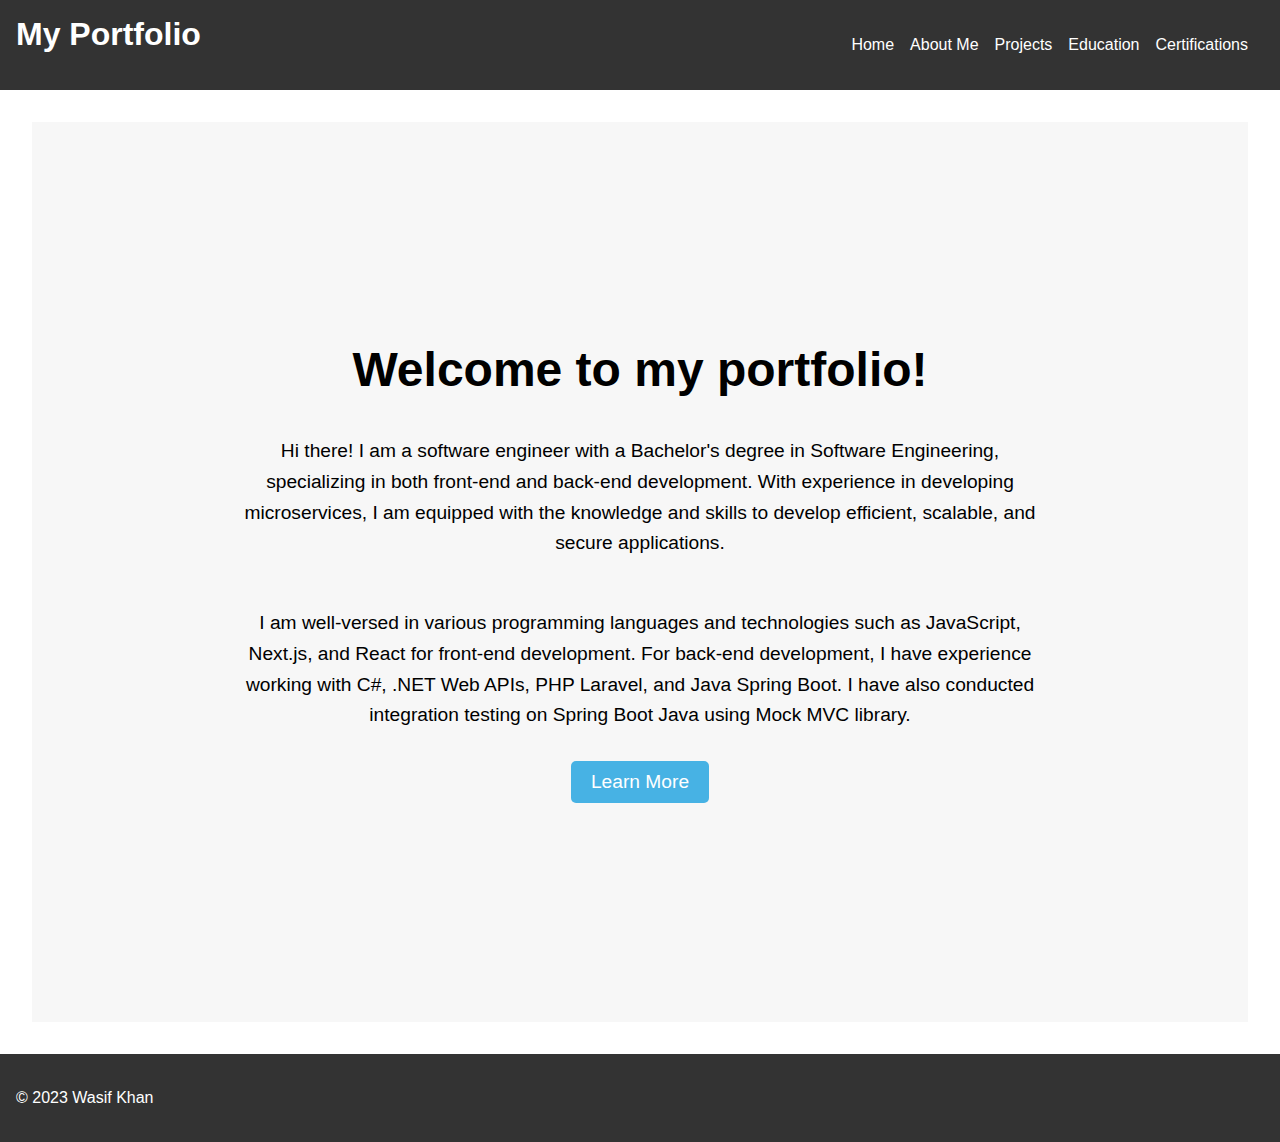
<file: index.html>
<!DOCTYPE html>
<html>
<head>
    <meta charset="UTF-8">
    <title>Home</title>
    <link rel="stylesheet" href="style.css">
    <style>
        /* Additional CSS styling for the index page */
        .intro {
            display: flex;
            flex-direction: column;
            align-items: center;
            justify-content: center;
            height: 100vh;
            background-color: #f7f7f7;
            text-align: center;
            padding: 0 20px;
        }
        .intro h1 {
            font-size: 3rem;
            margin-bottom: 20px;
        }
        .intro p {
            font-size: 1.2rem;
            line-height: 1.6;
            max-width: 800px;
            margin-bottom: 30px;
        }
        .intro button {
            font-size: 1.2rem;
            padding: 10px 20px;
            background-color: #47b2e4;
            border: none;
            color: white;
            border-radius: 5px;
            cursor: pointer;
            transition: background-color 0.2s ease;
        }
        .intro button:hover {
            background-color: #3c8dc3;
        }
    </style>
</head>
<body>
    <header>
        <nav>
            <h1>My Portfolio</h1>
            <ul>
                <li><a href="index.html">Home</a></li>
                <li><a href="about.html">About Me</a></li>
                <li><a href="projects.html">Projects</a></li>
                <li><a href="education.html">Education</a></li>
                <li><a href="certifications.html">Certifications</a></li>

            </ul>
        </nav>
    </header>
    <main>
        <div class="intro">
            <h1>Welcome to my portfolio!</h1>
            <p>Hi there! I am a software engineer with a Bachelor's degree in Software Engineering, specializing in both front-end and back-end development. With experience in developing microservices, I am equipped with the knowledge and skills to develop efficient, scalable, and secure applications.</p>
            <p>I am well-versed in various programming languages and technologies such as JavaScript, Next.js, and React for front-end development. For back-end development, I have experience working with C#, .NET Web APIs, PHP Laravel, and Java Spring Boot. I have also conducted integration testing on Spring Boot Java using Mock MVC library.</p>
        <button>Learn More</button>
        </div>
    </main>
    <footer>
        <p>&copy; 2023 Wasif Khan</p>
    </footer>
</body>
</html>
</file>
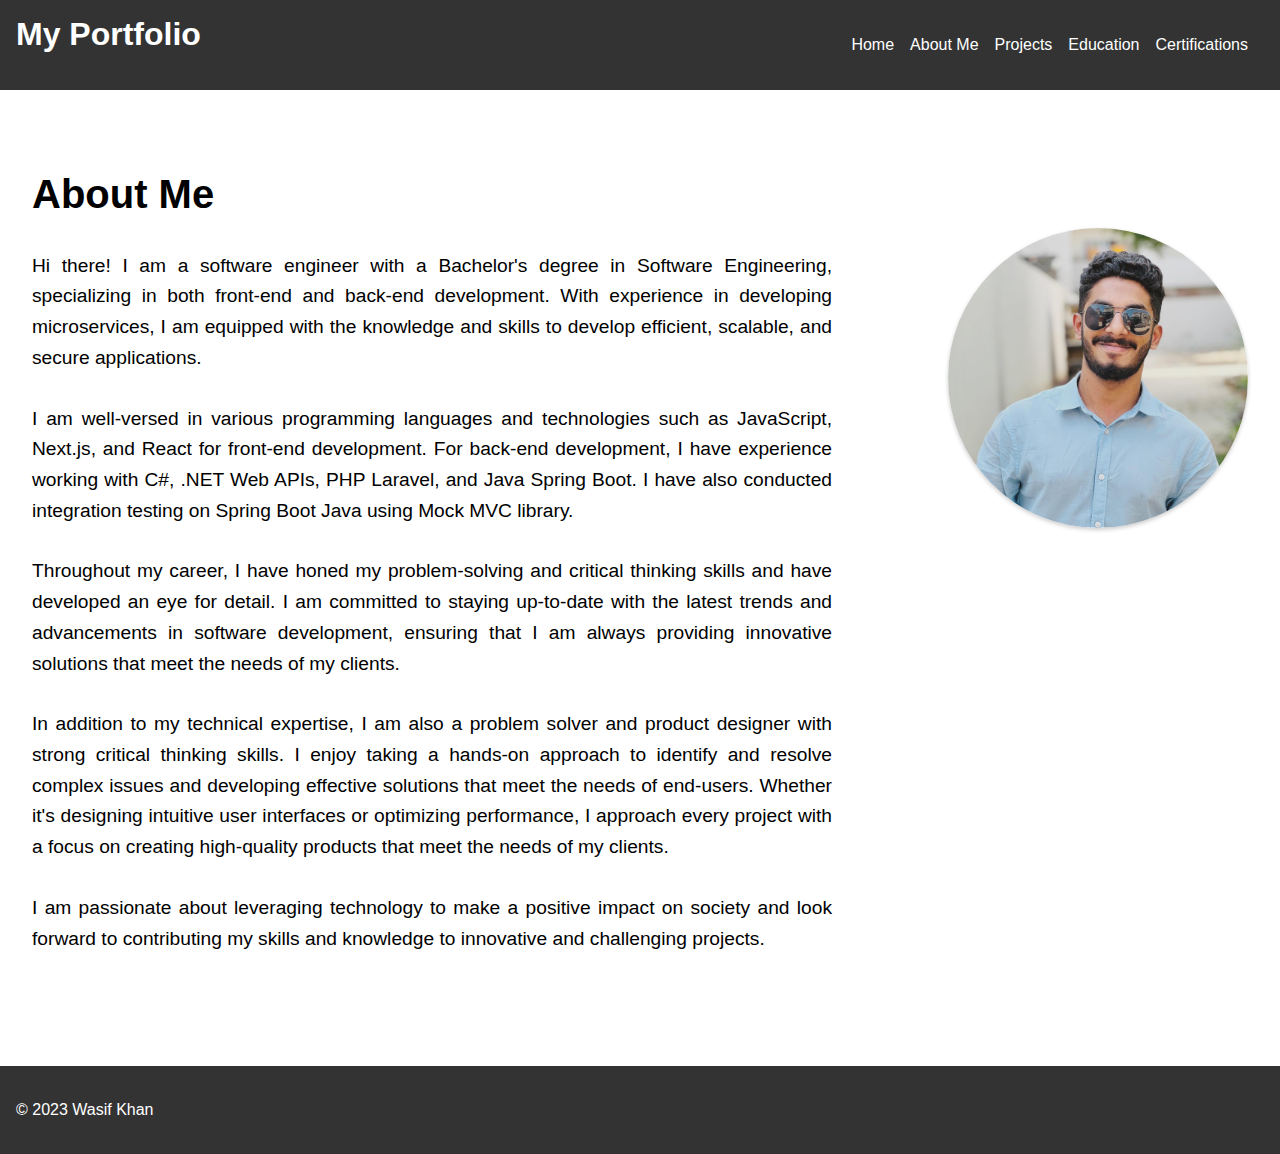
<file: about.html>
<!DOCTYPE html>
<html>

<head>
    <meta charset="UTF-8">
    <title>About Me</title>
    <link rel="stylesheet" href="style.css">
    <style>
        /* Additional CSS styling for the about me page */
        .about {
            display: flex;
            flex-direction: row;
            align-items: center;
            margin-top: 50px;
            margin-bottom: 50px;
        }

        .about-content {
            flex: 1;
            padding-right: 50px;
        }

        .about h2 {
            font-size: 2.5rem;
            margin-top: 0;
        }

        .about p {
            font-size: 1.2rem;
            line-height: 1.6;
            max-width: 800px;
            text-align: justify;
            margin-bottom: 30px;
        }

        .about img {
            width: 300px;
            height: 300px;
            object-fit: cover;
            object-position: center;
            border-radius: 50%;
            box-shadow: 0px 2px 4px rgba(0, 0, 0, 0.2);
            margin-bottom: 400px;
        }

        .about ul {
            list-style: none;
            display: flex;
            flex-wrap: wrap;
            justify-content: center;
            margin: 0;
            padding: 0;
        }

        .about li {
            margin: 10px;
            width: 300px;
            height: 200px;
            background-color: #f7f7f7;
            box-shadow: 0px 2px 4px rgba(0, 0, 0, 0.2);
            border-radius: 5px;
            overflow: hidden;
        }

        .about li img {
            width: 100%;
            height: 100%;
            object-fit: cover;
            object-position: center;
        }

        .about li h3 {
            font-size: 1.5rem;
            margin-top: 0;
            padding: 10px;
        }

        .about li p {
            font-size: 1rem;
            margin: 0;
            padding: 10px;
            text-align: justify;
        }

        .about li a {
            display: block;
            margin-top: auto;
            padding: 10px;
            background-color: #47b2e4;
            color: white;
            text-align: center;
            text-decoration: none;
            border-radius: 0 0 5px 5px;
            transition: background-color 0.2s ease;
        }

        .about li a:hover {
            background-color: #3c8dc3;
        }
    </style>
</head>

<body>
    <header>
        <nav>
            <h1>My Portfolio</h1>
            <ul>
                <li><a href="index.html">Home</a></li>
                <li><a href="about.html">About Me</a></li>
                <li><a href="projects.html">Projects</a></li>
                <li><a href="education.html">Education</a></li>
                <li><a href="certifications.html">Certifications</a></li>

            </ul>
        </nav>
    </header>
    <main>
        <div class="about">
            <div class="about-content">
                <h2>About Me</h2>
                <p>Hi there! I am a software engineer with a Bachelor's degree in Software Engineering, specializing in both front-end and back-end development. With experience in developing microservices, I am equipped with the knowledge and skills to develop efficient, scalable, and secure applications.</p>
                <p>I am well-versed in various programming languages and technologies such as JavaScript, Next.js, and React for front-end development. For back-end development, I have experience working with C#, .NET Web APIs, PHP Laravel, and Java Spring Boot. I have also conducted integration testing on Spring Boot Java using Mock MVC library.</p>
                <p>Throughout my career, I have honed my problem-solving and critical thinking skills and have developed an eye for detail. I am committed to staying up-to-date with the latest trends and advancements in software development, ensuring that I am always providing innovative solutions that meet the needs of my clients.</p>
                <p>In addition to my technical expertise, I am also a problem solver and product designer with strong critical thinking skills. I enjoy taking a hands-on approach to identify and resolve complex issues and developing effective solutions that meet the needs of end-users. Whether it's designing intuitive user interfaces or optimizing performance, I approach every project with a focus on creating high-quality products that meet the needs of my clients.</p>
                <p>I am passionate about leveraging technology to make a positive impact on society and look forward to contributing my skills and knowledge to innovative and challenging projects.</p>
            </div>
            <img src="mypic.jpg" alt="Profile Picture" class="about-image">
        </div>
    </main>
    <footer>
        <p>&copy; 2023 Wasif Khan</p>
    </footer>

</body>

</html>
</file>
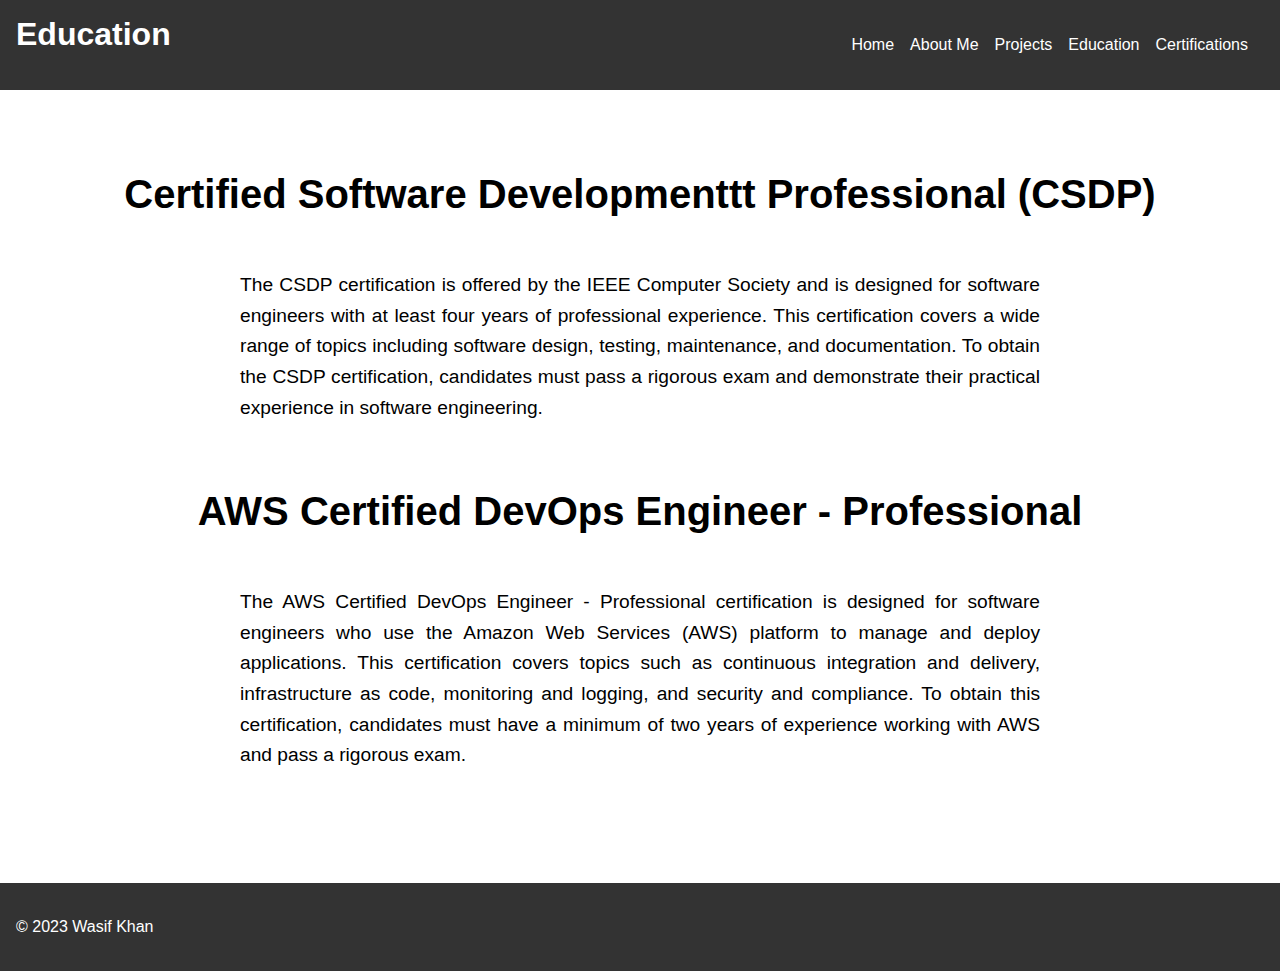
<file: certifications.html>
<!DOCTYPE html>
<html>
<head>
    <meta charset="UTF-8">
    <title>Education</title>
    <link rel="stylesheet" href="style.css">
    <style>
        /* Additional CSS styling for the education page */
        .education {
            display: flex;
            flex-direction: column;
            align-items: center;
            margin-top: 50px;
            margin-bottom: 50px;
        }
        .education h2 {
            font-size: 2.5rem;
            margin-top: 0;
        }
        .education p {
            font-size: 1.2rem;
            line-height: 1.6;
            max-width: 800px;
            text-align: justify;
            margin-bottom: 30px;
        }
        .education ul {
            margin: 0;
            padding: 0;
            list-style: none;
            display: flex;
            flex-direction: column;
            align-items: center;
        }
        .education li {
            margin-bottom: 20px;
            display: flex;
            flex-direction: column;
            align-items: center;
            border-left: 4px solid #47b2e4;
            padding-left: 20px;
            position: relative;
        }
        .education li:before {
            content: '';
            width: 12px;
            height: 12px;
            background-color: #47b2e4;
            border-radius: 50%;
            position: absolute;
            left: -6px;
            top: 50%;
            transform: translateY(-50%);
        }
        .education li:last-child {
            margin-bottom: 0;
        }
        .education li:last-child:before {
            display: none;
        }
        .education li h3 {
            font-size: 1.5rem;
            margin: 0;
        }
        .education li p {
            font-size: 1rem;
            line-height: 1.4;
            margin-top: 10px;
            margin-bottom: 0;
        }
    </style>
</head>
<body>
    <header>
        <nav>
            <h1>Education</h1>
            <ul>

                <li><a href="index.html">Home</a></li>
                <li><a href="about.html">About Me</a></li>
                <li><a href="projects.html">Projects</a></li>
                <li><a href="education.html">Education</a></li>
                <li><a href="certifications.html">Certifications</a></li>

            </ul>
        </nav>
    </header>
    <main>
        <div class="education">
            <h2>Certified Software Developmenttt Professional (CSDP)</h2>
            <p>The CSDP certification is offered by the IEEE Computer Society and is designed for software engineers with at least four years of professional experience. This certification covers a wide range of topics including software design, testing, maintenance, and documentation. To obtain the CSDP certification, candidates must pass a rigorous exam and demonstrate their practical experience in software engineering.</p>
            <br>
            <br>

            <h2>AWS Certified DevOps Engineer - Professional</h2>
            <p>The AWS Certified DevOps Engineer - Professional certification is designed for software engineers who use the Amazon Web Services (AWS) platform to manage and deploy applications. This certification covers topics such as continuous integration and delivery, infrastructure as code, monitoring and logging, and security and compliance. To obtain this certification, candidates must have a minimum of two years of experience working with AWS and pass a rigorous exam.</p>


        </div>
    </main>
    <footer>
        <p>&copy; 2023 Wasif Khan</p>
    </footer>

</body>
</file>
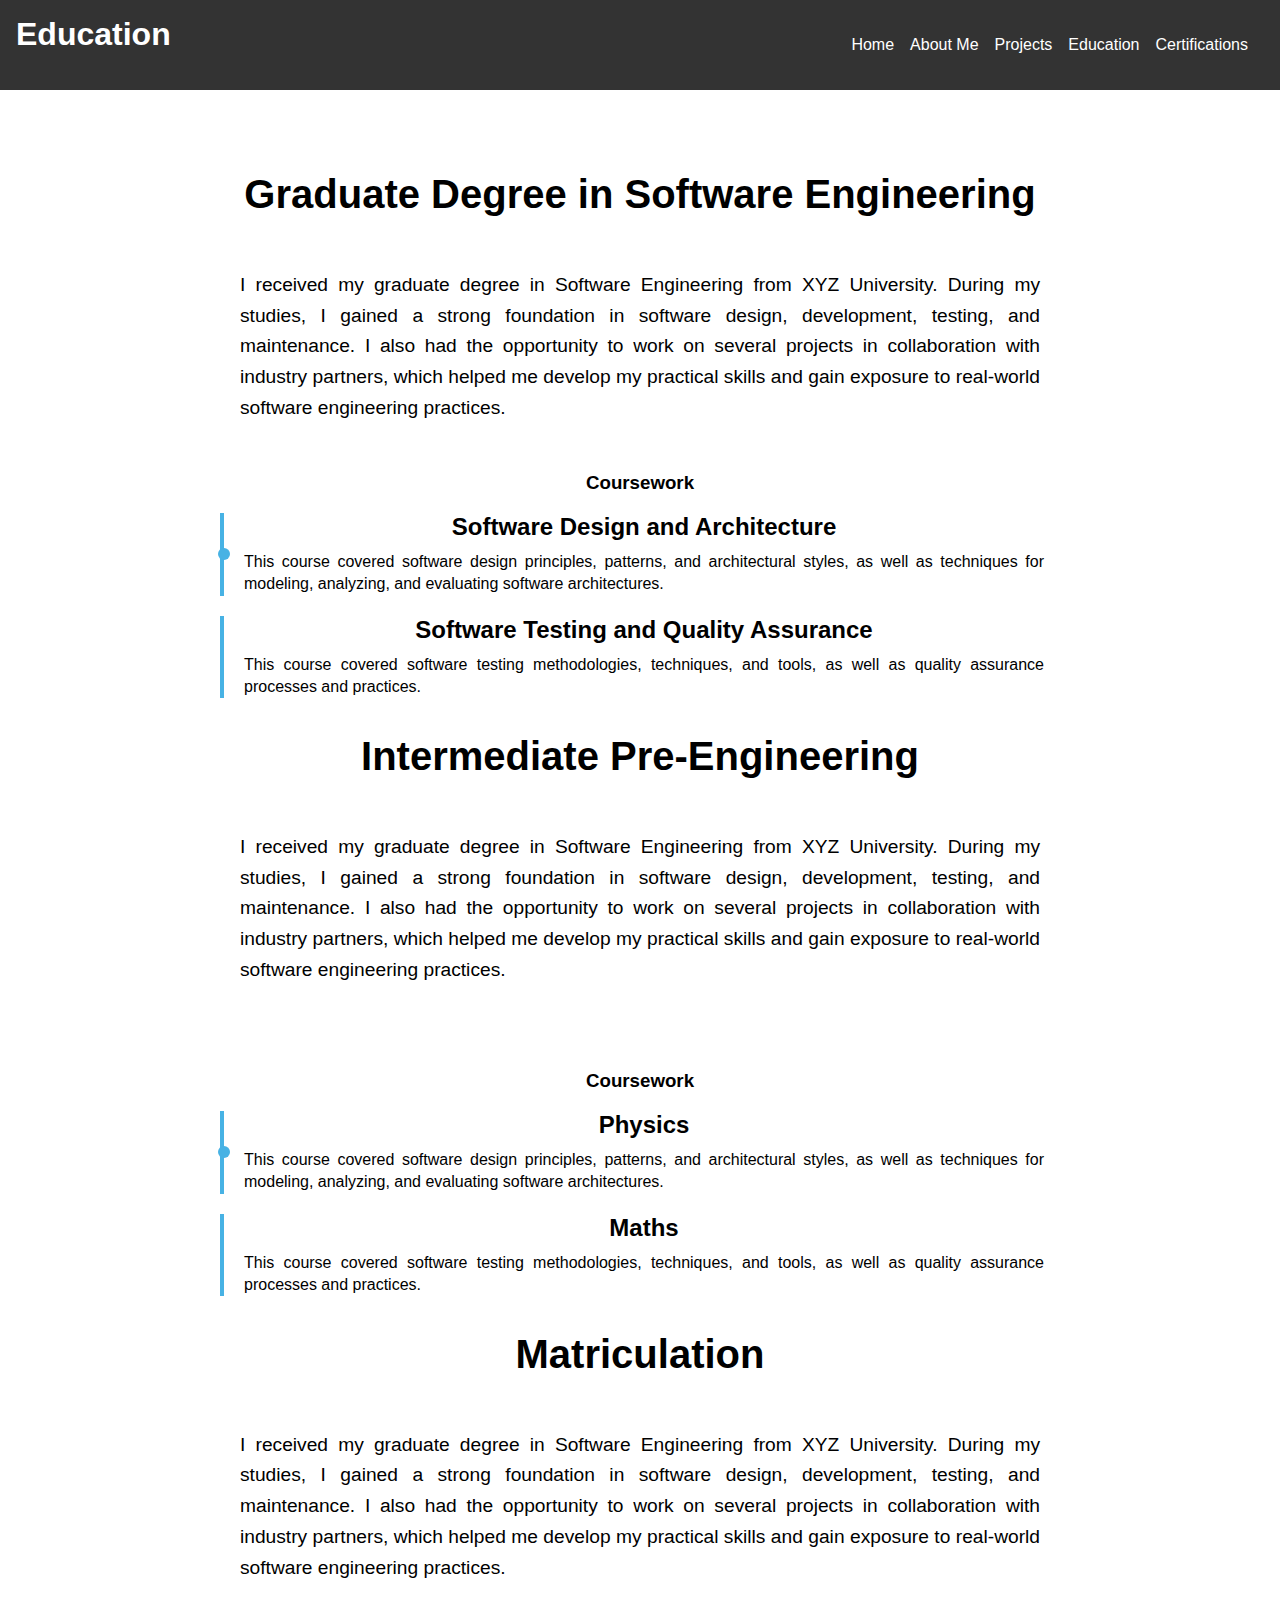
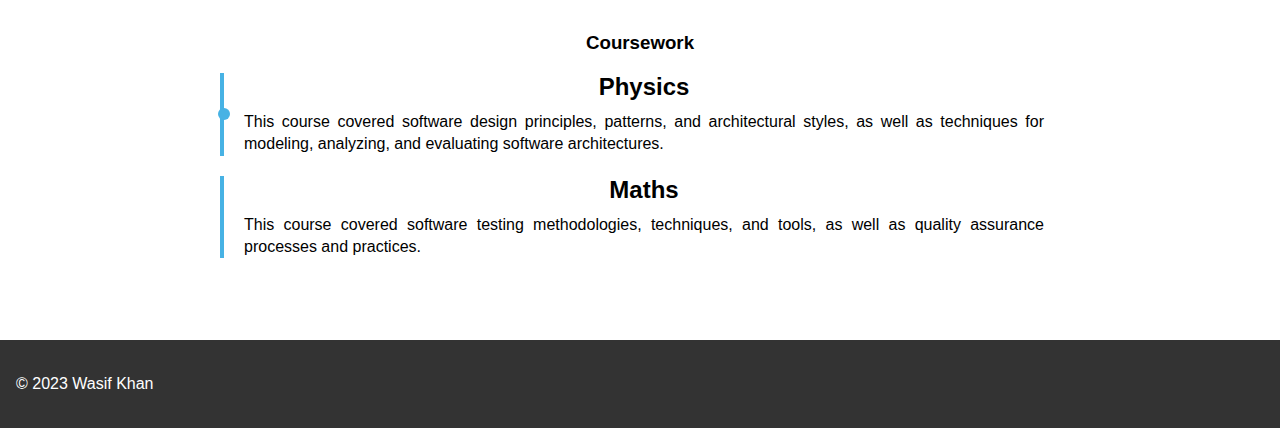
<file: education.html>
<!DOCTYPE html>
<html>
<head>
    <meta charset="UTF-8">
    <title>Education</title>
    <link rel="stylesheet" href="style.css">
    <style>
        /* Additional CSS styling for the education page */
        .education {
            display: flex;
            flex-direction: column;
            align-items: center;
            margin-top: 50px;
            margin-bottom: 50px;
        }
        .education h2 {
            font-size: 2.5rem;
            margin-top: 0;
        }
        .education p {
            font-size: 1.2rem;
            line-height: 1.6;
            max-width: 800px;
            text-align: justify;
            margin-bottom: 30px;
        }
        .education ul {
            margin: 0;
            padding: 0;
            list-style: none;
            display: flex;
            flex-direction: column;
            align-items: center;
        }
        .education li {
            margin-bottom: 20px;
            display: flex;
            flex-direction: column;
            align-items: center;
            border-left: 4px solid #47b2e4;
            padding-left: 20px;
            position: relative;
        }
        .education li:before {
            content: '';
            width: 12px;
            height: 12px;
            background-color: #47b2e4;
            border-radius: 50%;
            position: absolute;
            left: -6px;
            top: 50%;
            transform: translateY(-50%);
        }
        .education li:last-child {
            margin-bottom: 0;
        }
        .education li:last-child:before {
            display: none;
        }
        .education li h3 {
            font-size: 1.5rem;
            margin: 0;
        }
        .education li p {
            font-size: 1rem;
            line-height: 1.4;
            margin-top: 10px;
            margin-bottom: 0;
        }
    </style>
</head>
<body>
    <header>
        <nav>
            <h1>Education</h1>
            <ul>
                <li><a href="index.html">Home</a></li>
                <li><a href="about.html">About Me</a></li>
                <li><a href="projects.html">Projects</a></li>
                <li><a href="education.html">Education</a></li>
                <li><a href="certifications.html">Certifications</a></li>

            </ul>
        </nav>
    </header>
    <main>
        <div class="education">
            <h2>Graduate Degree in Software Engineering</h2>
            <p>I received my graduate degree in Software Engineering from XYZ University. During my studies, I gained a strong foundation in software design, development, testing, and maintenance. I also had the opportunity to work on several projects in collaboration with industry partners, which helped me develop my practical skills and gain exposure to real-world software engineering practices.</p>
            <h3>Coursework</h3>
            <ul>
                <li>
                    <h3>Software Design and Architecture</h3>
                    <p>This course covered software design principles, patterns, and architectural styles, as well as techniques for modeling, analyzing, and evaluating software architectures.</p>
                </li>
                <li>
                    <h3>Software Testing and Quality Assurance</h3>
                    <p>This course covered software testing methodologies, techniques, and tools, as well as quality assurance processes and practices.</p>
                </li>
            </ul>
            <br>
            <br>

            <h2>Intermediate Pre-Engineering</h2>
            <p>I received my graduate degree in Software Engineering from XYZ University. During my studies, I gained a strong foundation in software design, development, testing, and maintenance. I also had the opportunity to work on several projects in collaboration with industry partners, which helped me develop my practical skills and gain exposure to real-world software engineering practices.</p>
            <br>
            <br>
            <h3>Coursework</h3>
            <ul>
                <li>
                    <h3>Physics</h3>
                    <p>This course covered software design principles, patterns, and architectural styles, as well as techniques for modeling, analyzing, and evaluating software architectures.</p>
                </li>
                <li>
                    <h3>Maths</h3>
                    <p>This course covered software testing methodologies, techniques, and tools, as well as quality assurance processes and practices.</p>
                </li>
            </ul>
            <br>
            <br>
            <h2>Matriculation</h2>
            <p>I received my graduate degree in Software Engineering from XYZ University. During my studies, I gained a strong foundation in software design, development, testing, and maintenance. I also had the opportunity to work on several projects in collaboration with industry partners, which helped me develop my practical skills and gain exposure to real-world software engineering practices.</p>
            <h3>Coursework</h3>
            <ul>
                <li>
                    <h3>Physics</h3>
                    <p>This course covered software design principles, patterns, and architectural styles, as well as techniques for modeling, analyzing, and evaluating software architectures.</p>
                </li>
                <li>
                    <h3>Maths</h3>
                    <p>This course covered software testing methodologies, techniques, and tools, as well as quality assurance processes and practices.</p>
                </li>
            </ul>

        </div>
    </main>
    <footer>
        <p>&copy; 2023 Wasif Khan</p>
    </footer>

</body>
</file>
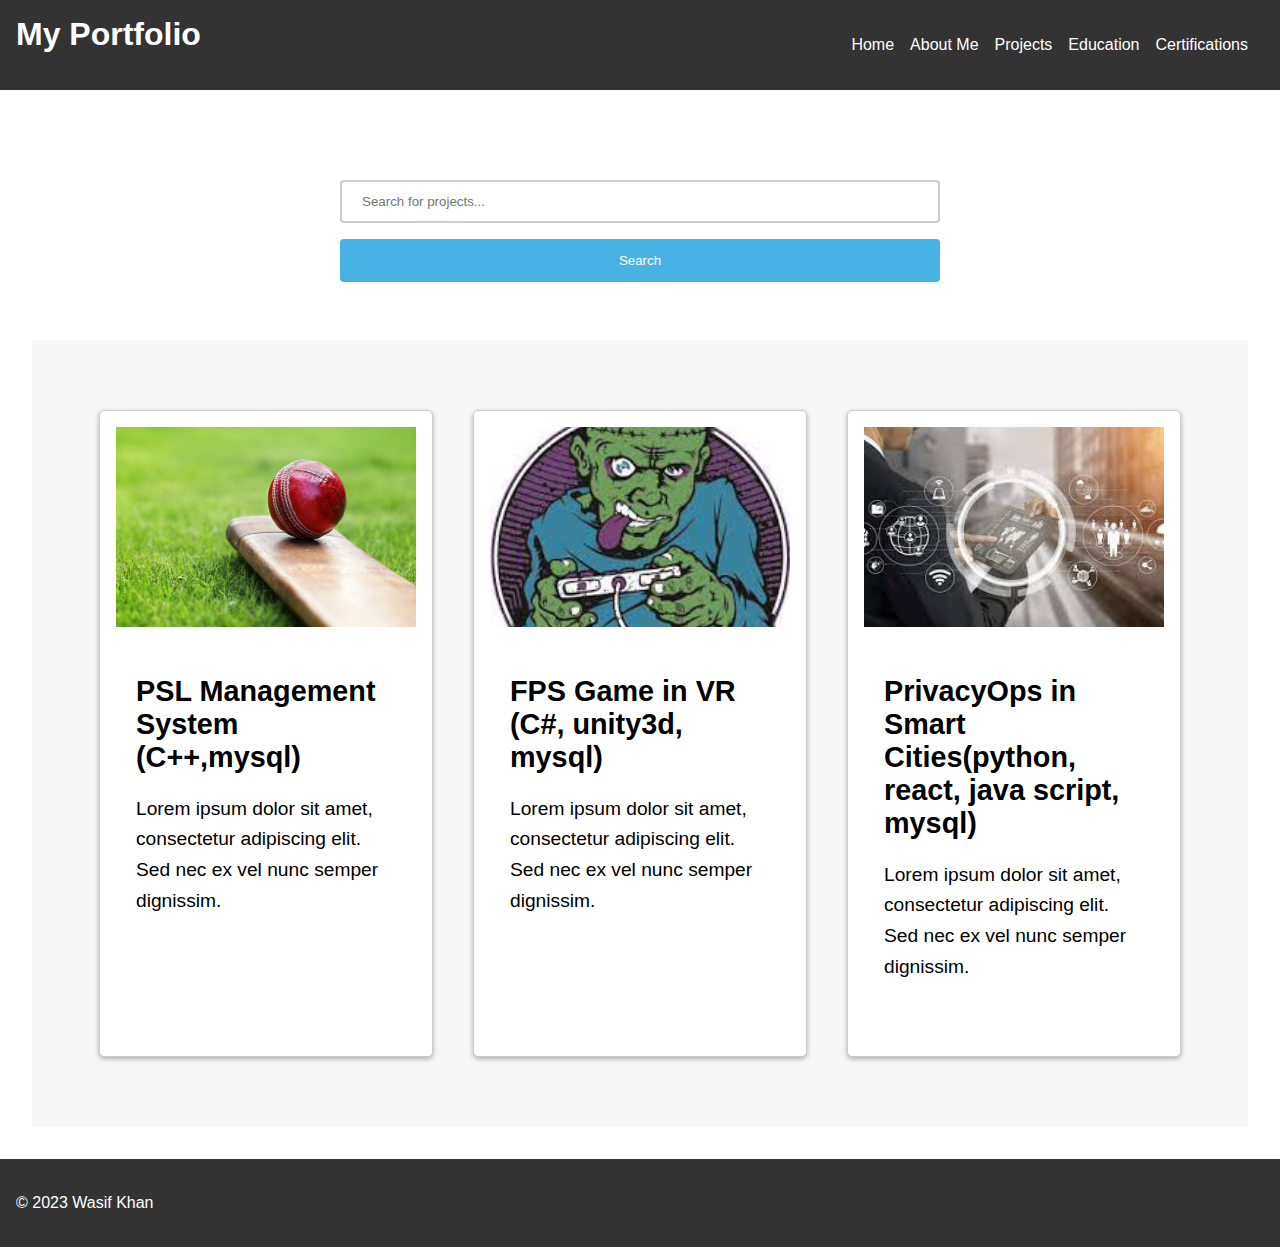
<file: projects.html>
<!DOCTYPE html>
<html>
<head>
    <meta charset="UTF-8">
    <title>Projects</title>
    <link rel="stylesheet" href="style.css">
    <style>
        /* Additional CSS styling for the projects page */
        .project-list {
            display: flex;
            flex-wrap: wrap;
            justify-content: center;
            padding: 50px 0;
            background-color: #f7f7f7;
        }
        .project {
            width: 300px;
            margin: 20px;
            background-color: white;
            box-shadow: 0 2px 5px rgba(0, 0, 0, 0.3);
            transition: box-shadow 0.2s ease;
        }
        .project:hover {
            box-shadow: 0 4px 10px rgba(0, 0, 0, 0.3);
        }
        .project img {
            width: 100%;
            height: 200px;
            object-fit: cover;
        }
        .project .info {
            padding: 20px;
        }
        .project h2 {
            font-size: 1.8rem;
            margin-bottom: 10px;
        }
        .project p {
            font-size: 1.2rem;
            line-height: 1.6;
            margin-bottom: 20px;
        }
        .search-container {
            margin: 50px auto;
            max-width: 600px;
            text-align: center;
        }
        .search-container input[type="text"] {
            width: 100%;
            padding: 12px 20px;
            margin: 8px 0;
            box-sizing: border-box;
            border: 2px solid #ccc;
            border-radius: 4px;
        }
        .search-container button {
            width: 100%;
            background-color: #47b2e4;
            color: white;
            padding: 14px 20px;
            margin: 8px 0;
            border: none;
            border-radius: 4px;
            cursor: pointer;
            transition: background-color 0.2s ease;
        }
        .search-container button:hover {
            background-color: #3c8dc3;
        }
    </style>
</head>
<body>
    <header>
        <nav>
            <h1>My Portfolio</h1>
            <ul>
                <li><a href="index.html">Home</a></li>
                <li><a href="about.html">About Me</a></li>
                <li><a href="projects.html">Projects</a></li>
                <li><a href="education.html">Education</a></li>
                <li><a href="certifications.html">Certifications</a></li>

            </ul>
        </nav>
    </header>
    <main>
        <div class="search-container">
            <input type="text" id="search-input" placeholder="Search for projects...">
            <button id="search-button">Search</button>
        </div>
        <div class="project-list">
            <div class="project">
                <img src="pic1.jpg" alt="Project Image">
                <div class="info">
                    <h2>PSL Management System (C++,mysql)</h2>
                    <p>Lorem ipsum dolor sit amet, consectetur adipiscing elit. Sed nec ex vel nunc semper dignissim.</p>
                    <a href="#" class="button">Learn More</a>
                </div>
            </div>
            <div class="project">
                <img src="pic2.jpg" alt="Project Image">
                <div class="info">
                    <h2>FPS Game in VR (C#, unity3d, mysql)</h2>
                    <p>Lorem ipsum dolor sit amet, consectetur adipiscing elit. Sed nec ex vel nunc semper dignissim.</p>
                    <a href="#" class="button">Learn More</a>
                </div>
            </div>
            <div class="project">
                <img src="pic3.jpg" alt="Project Image">
                <div class="info">
                    <h2>PrivacyOps in Smart Cities(python, react, java script, mysql)</h2>
                    <p>Lorem ipsum dolor sit amet, consectetur adipiscing elit. Sed nec ex vel nunc semper dignissim.</p>
                    <a href="#" class="button">Learn More</a>
                </div>
            </div>

        </div>
    </main>
    <footer>
        <p>&copy; 2023 Wasif Khan</p>
    </footer>

</body>
<script>
    // Get the search input and button elements
    const searchInput = document.getElementById("search-input");
    const searchButton = document.getElementById("search-button");
    
    // Add an event listener to the button
    searchButton.addEventListener("click", () => {
      // Get the value of the search input
      console.log("hello mwin wasid sda");
      const searchTerm = searchInput.value.toLowerCase();
  
      // Get all project elements
      const projects = document.querySelectorAll(".project");
  
      // Loop through each project element
      projects.forEach(project => {
        // Get the project title element
        const projectTitle = project.querySelector("h2");
  
        // Check if the project title contains the search term
        if (projectTitle.textContent.toLowerCase().includes(searchTerm)) {
          // Show the project element
          project.style.display = "block";
        } else {
          // Hide the project element
          project.style.display = "none";
        }
      });
    });
</script>
  
</html>
</file>
<file: style.css>
/* Global styles */
body {
    font-family: Arial, sans-serif;
    margin: 0;
}

header {
    background-color: #333;
    color: #fff;
    padding: 1rem;
}

nav {
    display: flex;
    justify-content: space-between;
    align-items: center;
}

ul {
    list-style: none;
    margin: 0;
    padding: 0;
    display: flex;
}

li {
    margin-right: 1rem;
}

a {
    color: #fff;
    text-decoration: none;
}

main {
    padding: 2rem;
}

footer {
    background-color: #333;
    color: #fff;
    padding: 1rem;
}

/* Specific page styles */
h1 {
    font-size: 2rem;
    margin-top: 0;
}

h2 {
    font-size: 1.5rem;
}

p {
    line-height: 1.5;
}

.project {
    border: 1px solid #ccc;
    border-radius: 5px;
    padding: 1rem;
    margin-bottom: 1rem;
}

.project:hover {
    box-shadow: 0px 0px 5px #ccc;
    cursor: pointer;
}

.learn-more {
    display: block;
    margin-top: 1rem;
}
</file>
